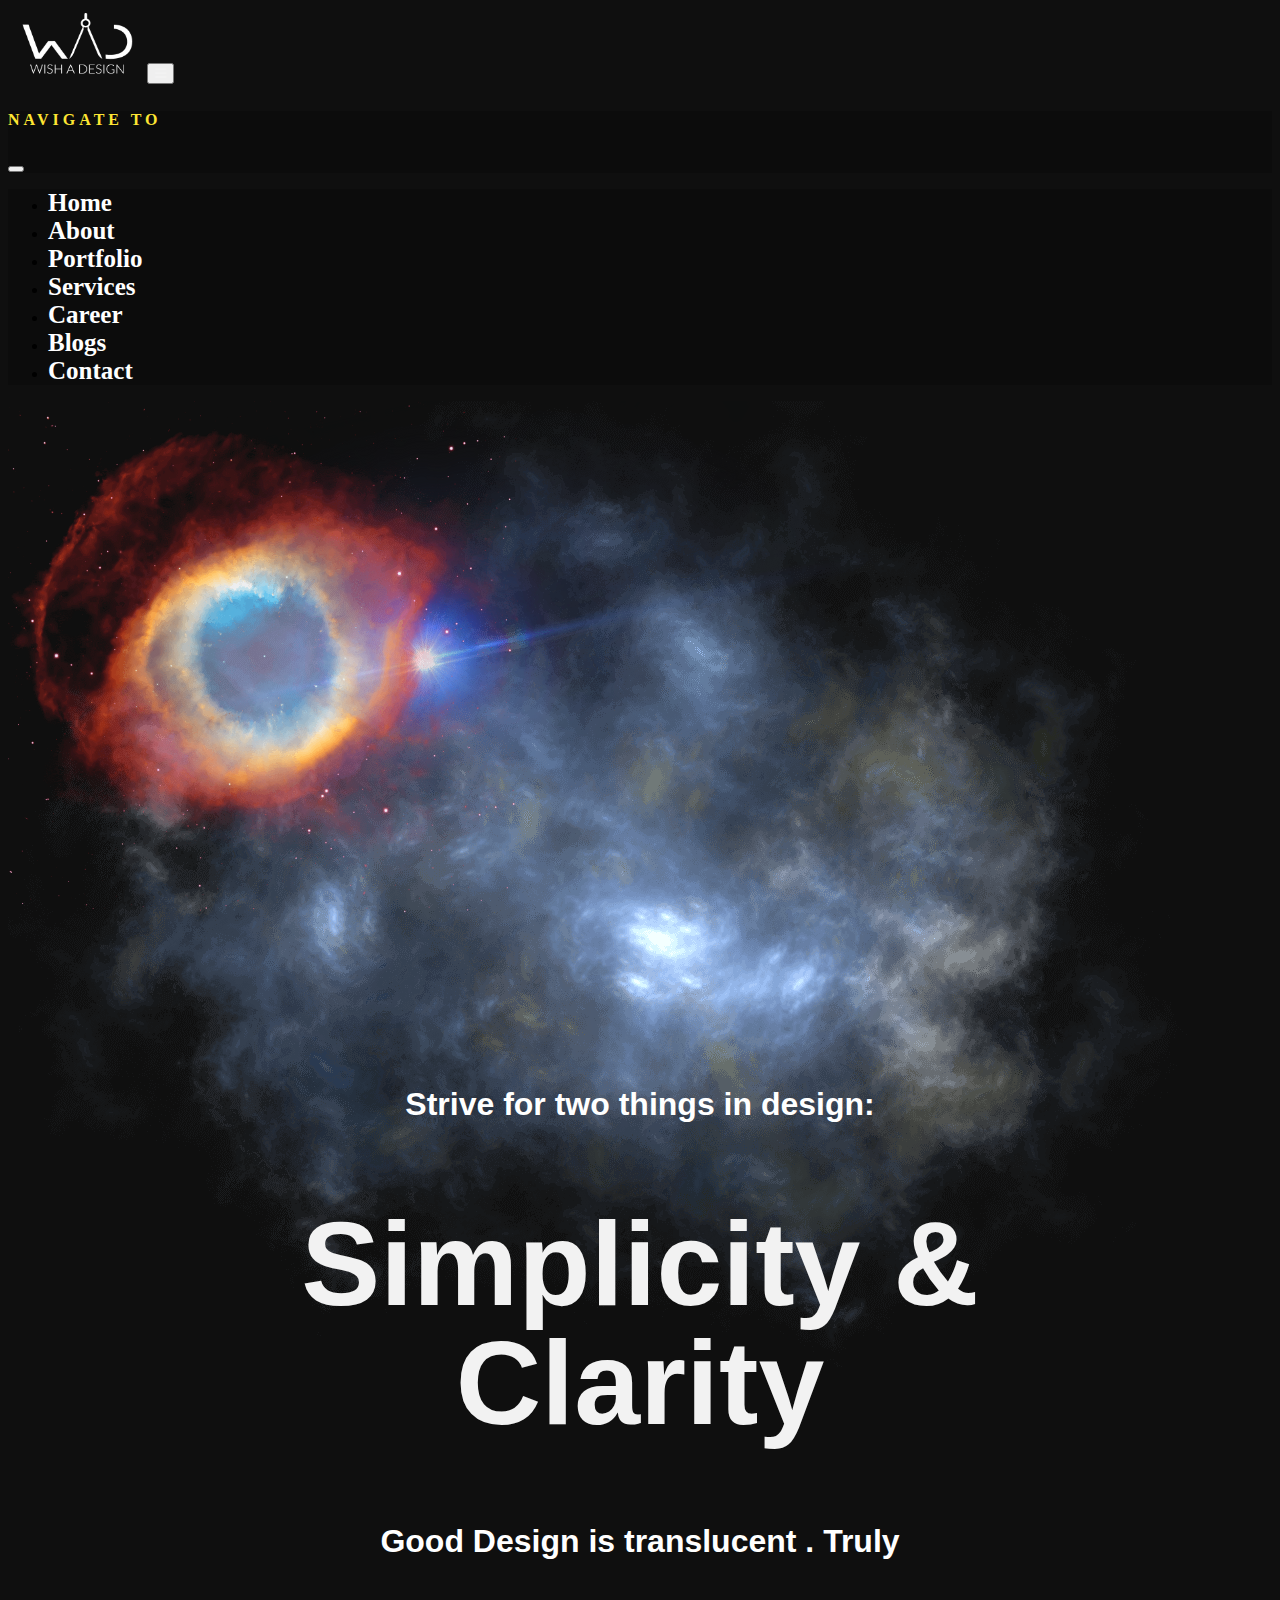
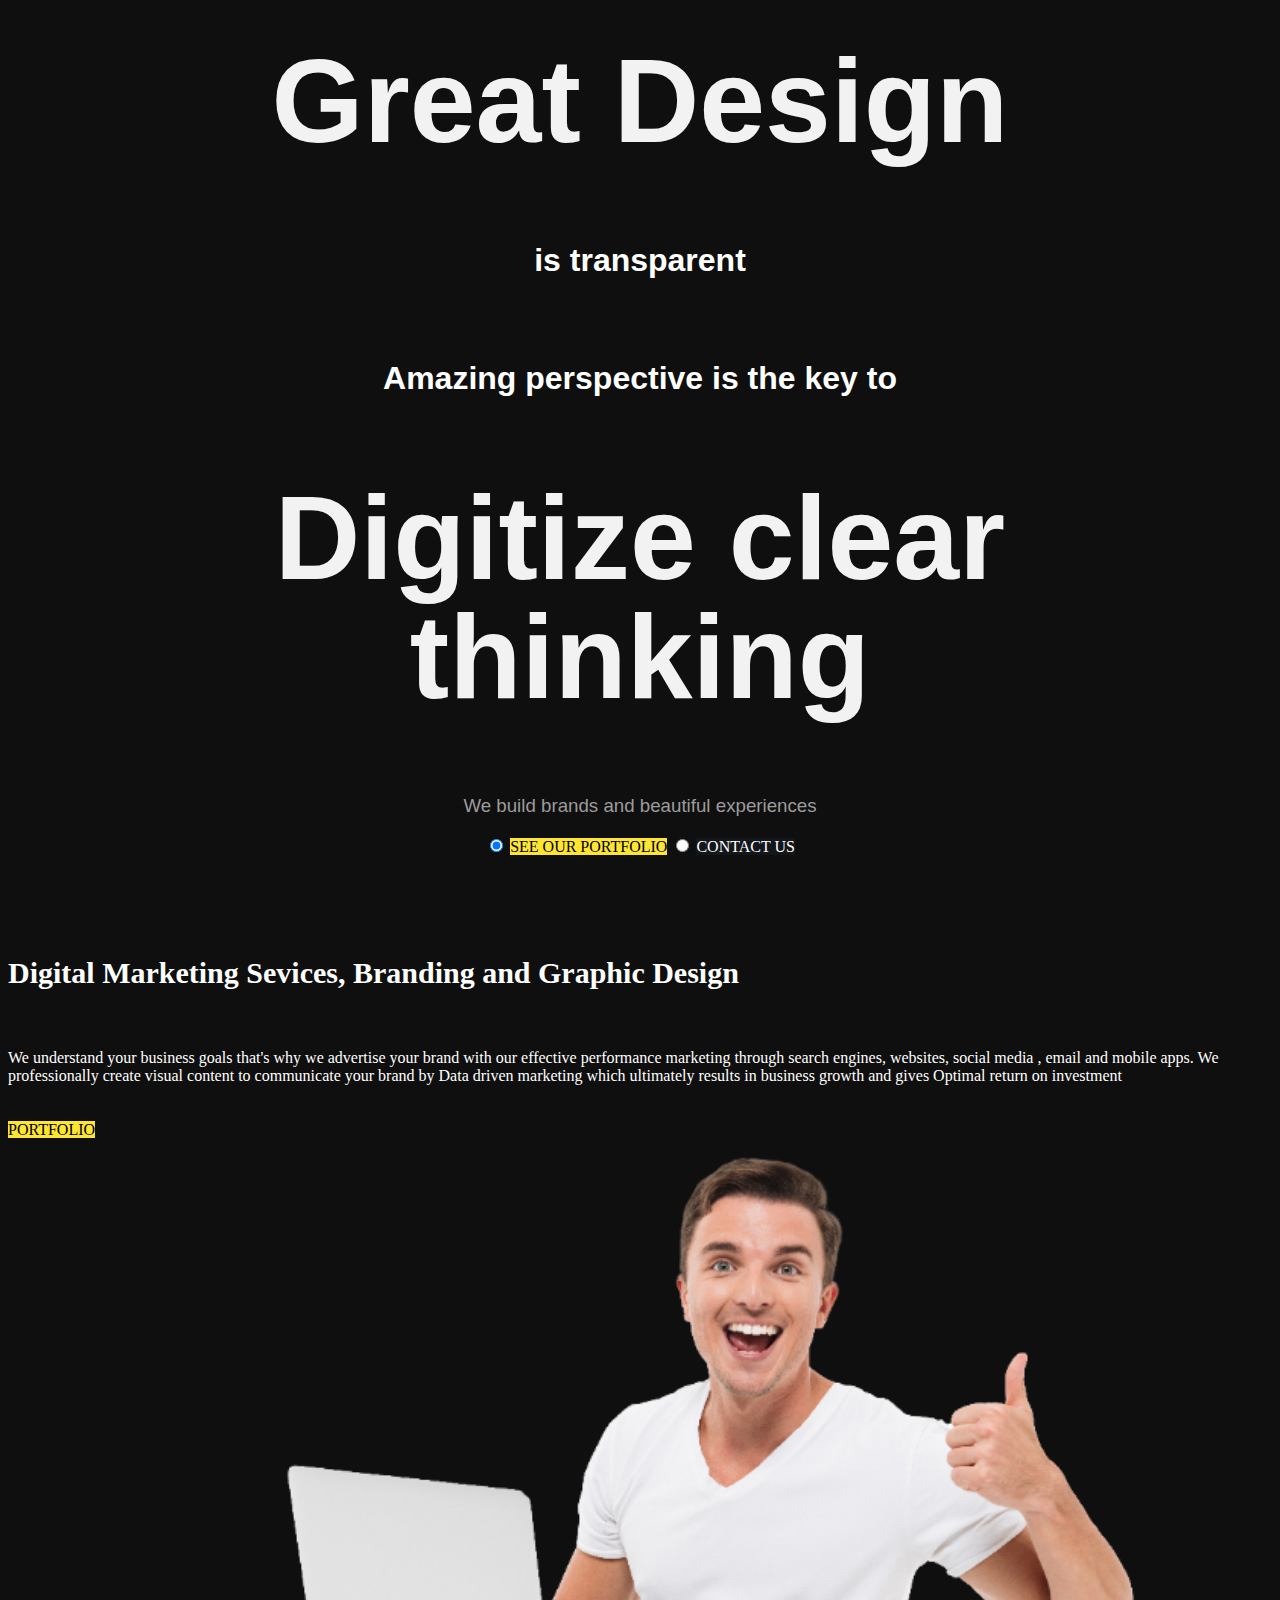
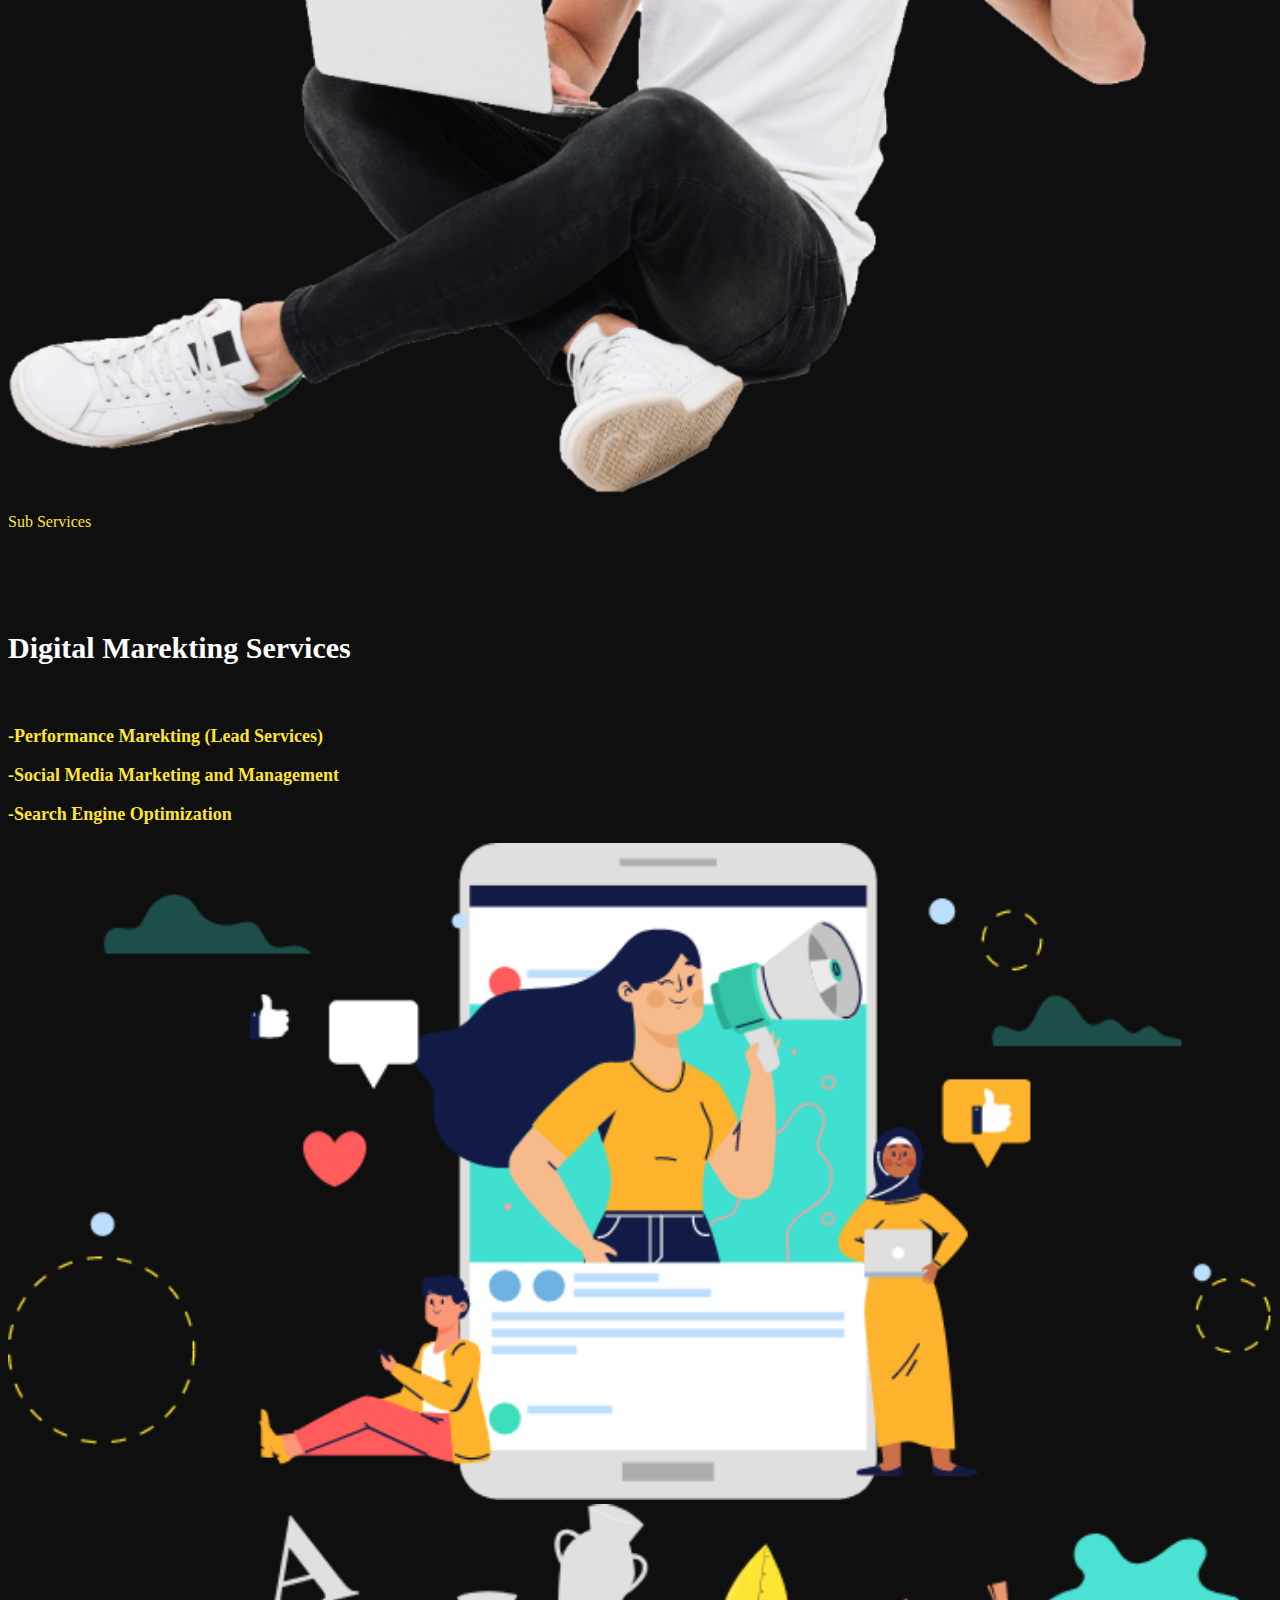
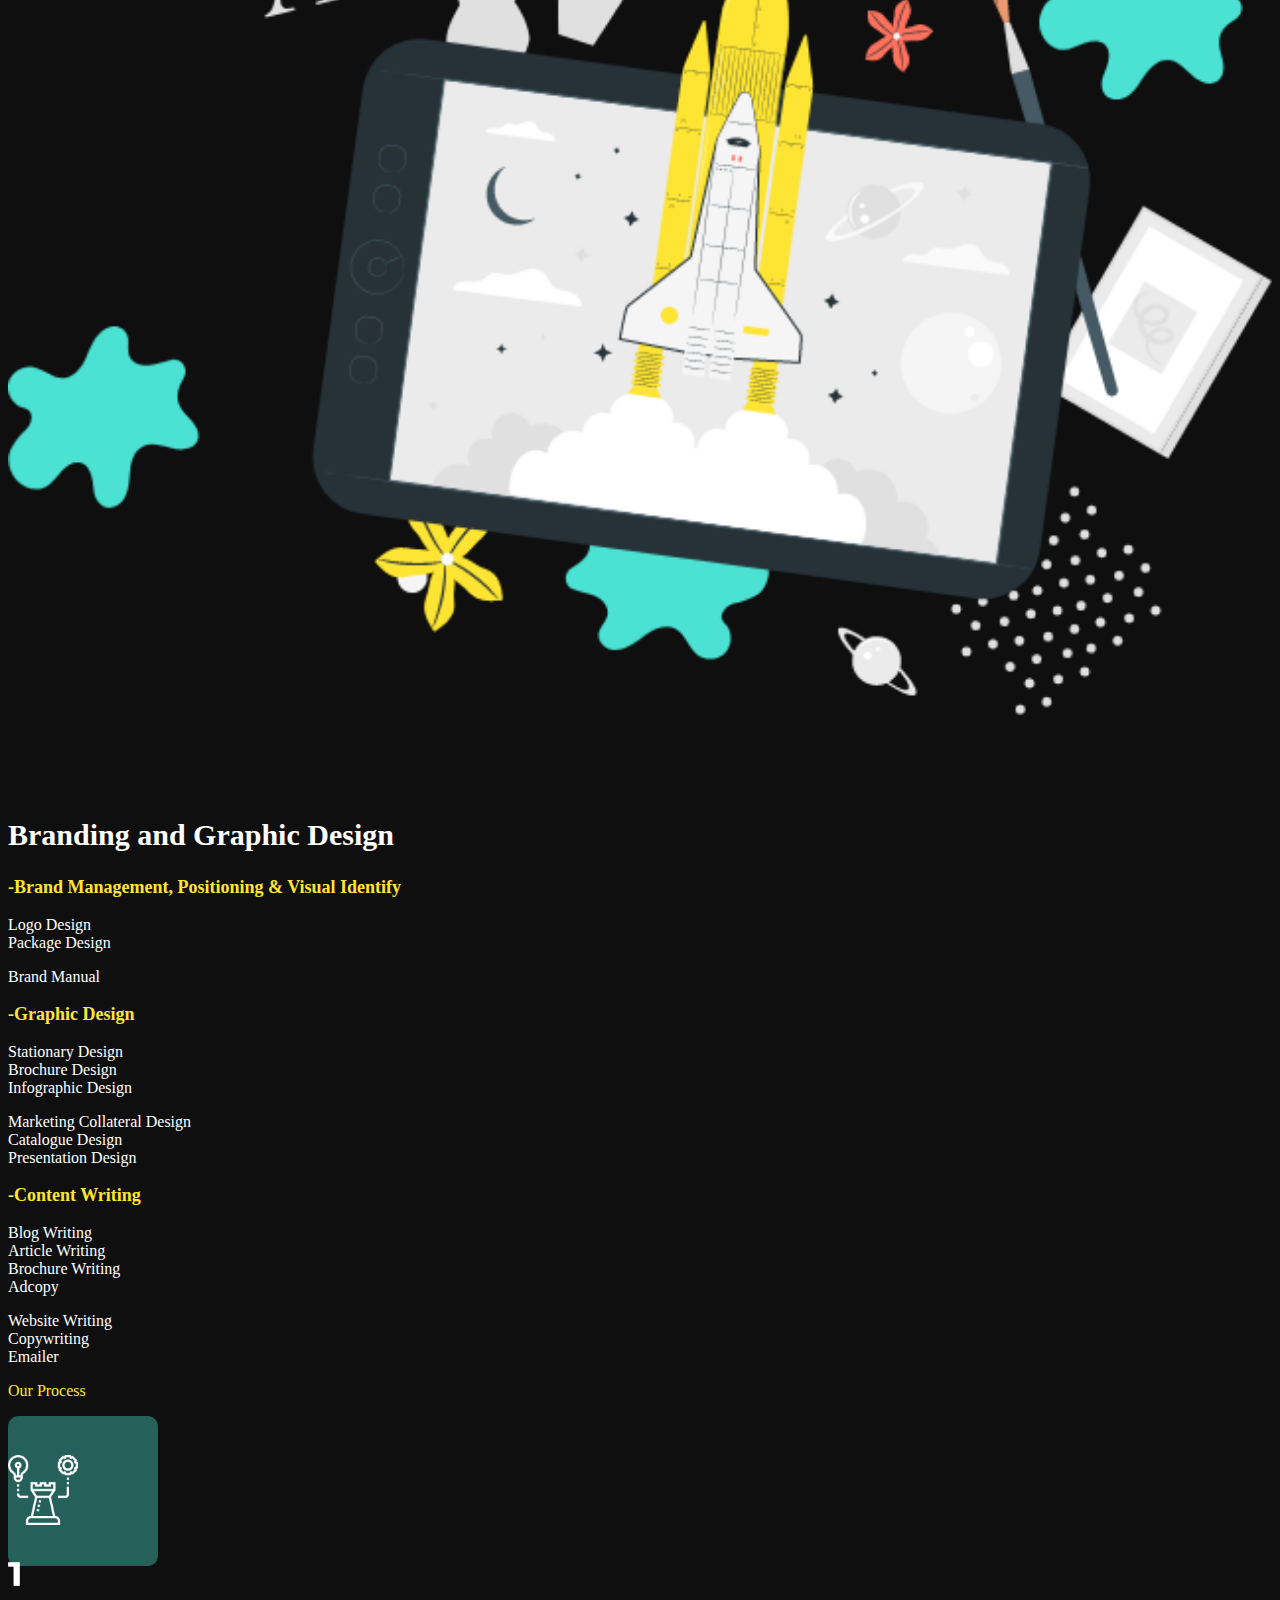
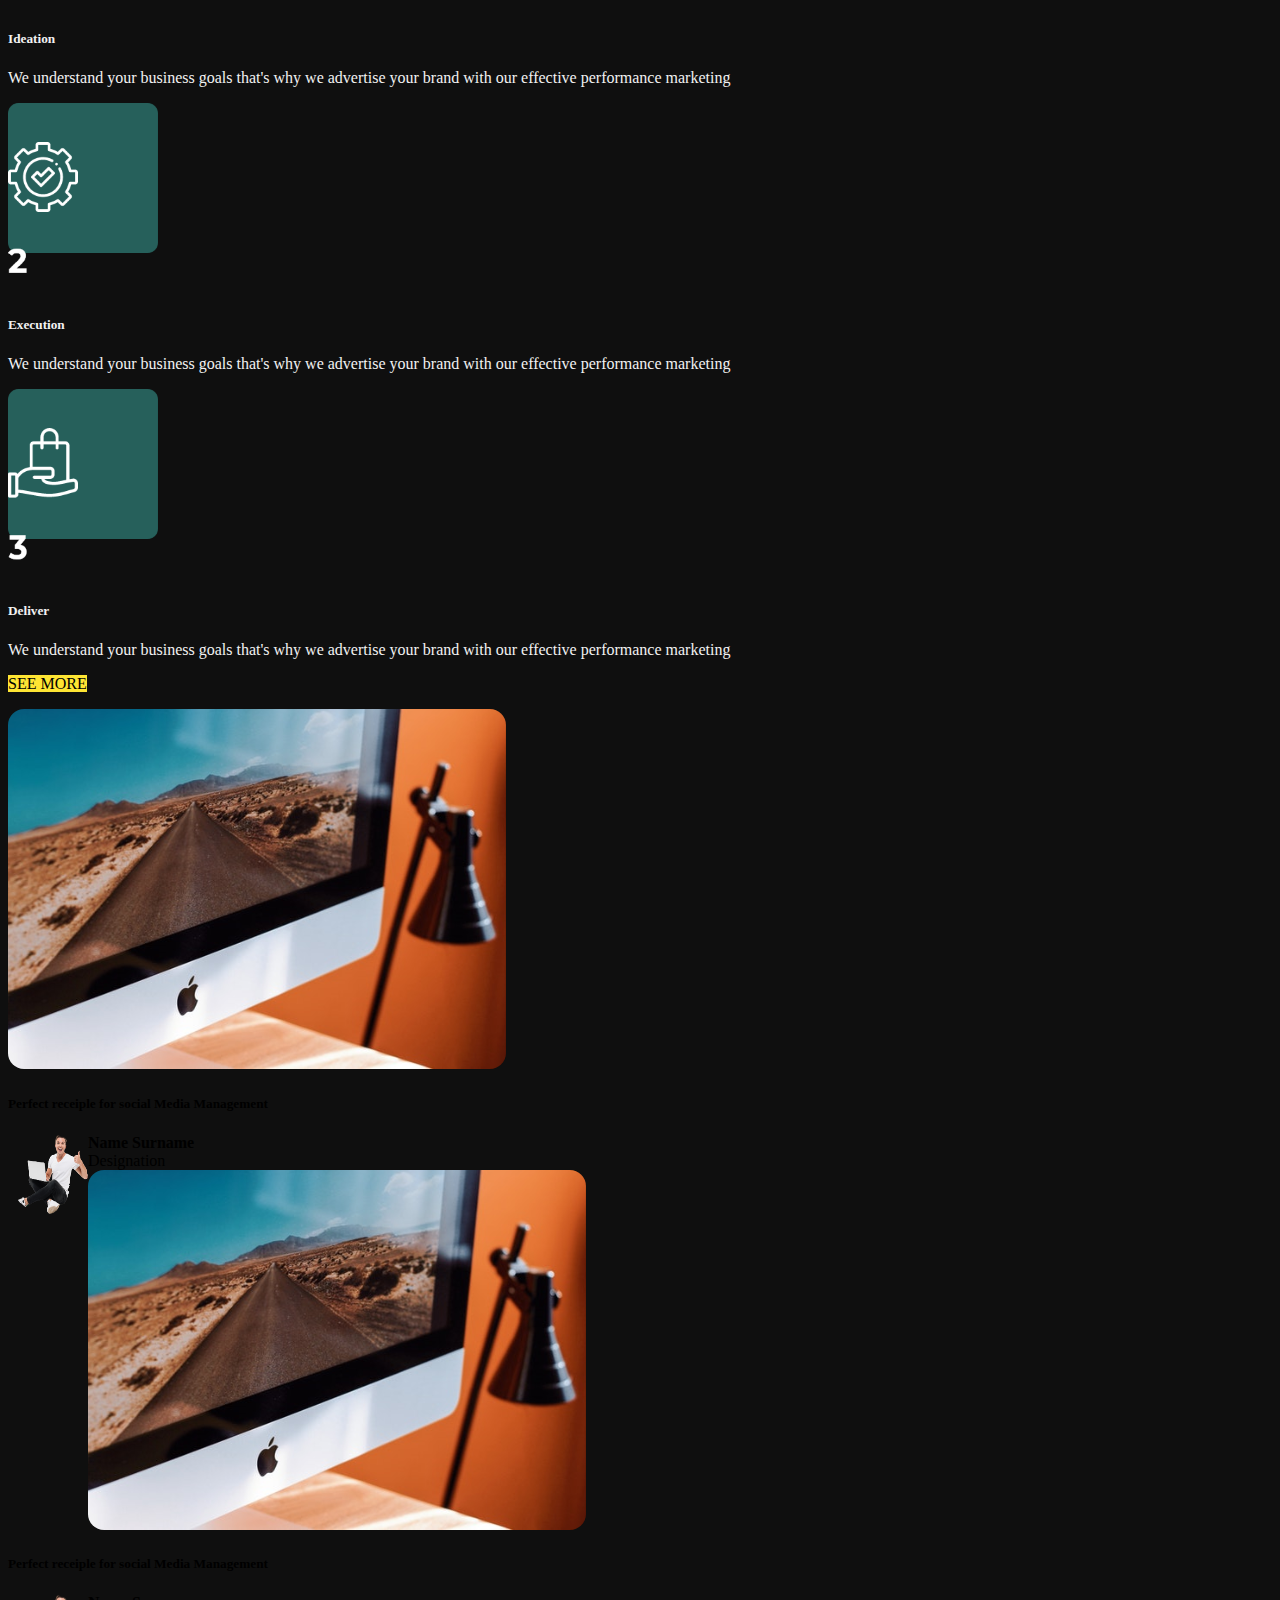
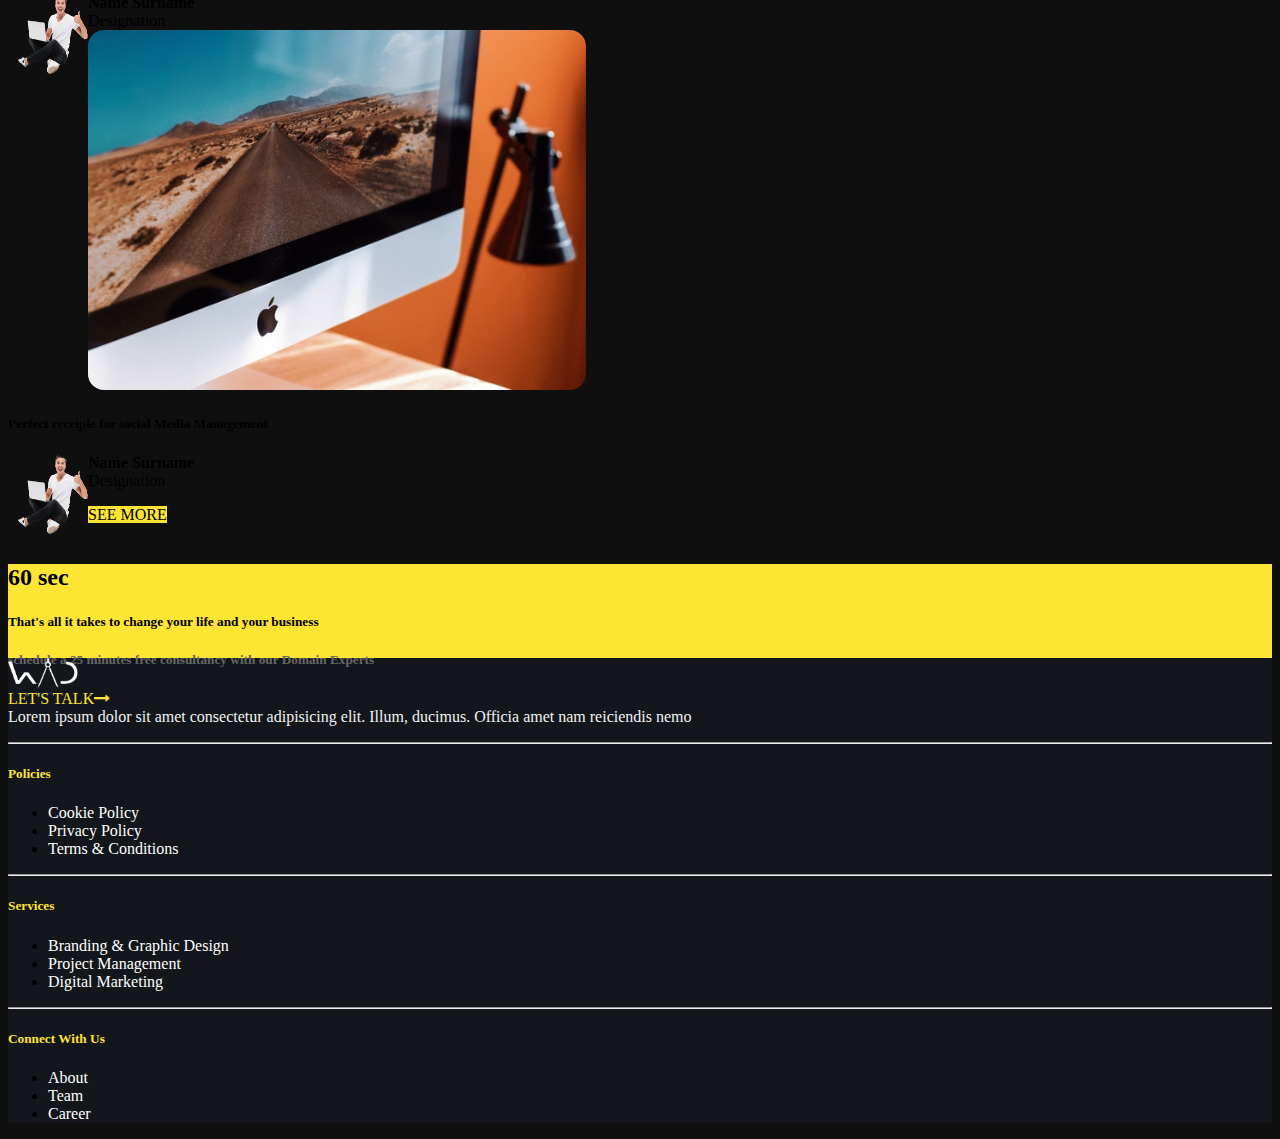
<file: Internship-Page1/index.html>
<!doctype html>
<html lang="en">

<head>
  <!-- Required meta tags -->
  <meta charset="utf-8">
  <meta name="viewport" content="width=device-width, initial-scale=1">
  <meta http-equiv="Content-Type" content="text/html; charset=gb18030">


  <!-- Bootstrap CSS -->
  <link rel="stylesheet" href="https://cdnjs.cloudflare.com/ajax/libs/font-awesome/4.7.0/css/font-awesome.min.css">
  <link href="https://cdn.jsdelivr.net/npm/bootstrap@5.0.1/dist/css/bootstrap.min.css" rel="stylesheet"
    integrity="sha384-+0n0xVW2eSR5OomGNYDnhzAbDsOXxcvSN1TPprVMTNDbiYZCxYbOOl7+AMvyTG2x" crossorigin="anonymous">

  <link href="index.css" rel="stylesheet">
  <link href="style.css" rel="stylesheet">


  <script src="https://maxcdn.bootstrapcdn.com/bootstrap/3.4.1/js/bootstrap.min.js"></script>




  <!-- <link rel="stylesheet" href="css/line-awesome-font-awesome.min.css"> -->

  <link href="https://cdn.lineicons.com/1.0.1/LineIcons.min.css" rel="stylesheet">
  <script src="https://cdn.jsdelivr.net/npm/@popperjs/core@2.9.3/dist/umd/popper.min.js"></script>




  <title>Service Page</title>
</head>

<body>



  <!--Navigation-->
  <nav class="navbar navbar-light transparent fixed-top">
    <div class="container-fluid">
      <a class="navbar-brand" href="#"><img src="logo.png" height="70" width="135" alt="Wish A Design"></a>
      <button class="navbar-toggler" type="button" data-bs-toggle="offcanvas" data-bs-target="#offcanvasNavbar"
        aria-controls="offcanvasNavbar">
        <span style="color:#F2F2F2"><i class="fa fa-bars"></i></span>
      </button>
      <div class="offcanvas offcanvas-end" tabindex="-1" id="offcanvasNavbar" aria-labelledby="offcanvasNavbarLabel">
        <div class="offcanvas-header" style="background-color:#0C0C0C ; ">
          <h5 class="offcanvas-title ps-5 pt-3" id="offcanvasNavbarLabel"
            style="font-family: montserrat; color:#FEE533; font-weight:700; font-size: 16px; letter-spacing: 4px;">
            NAVIGATE TO</h5>
          <button type="button" class="btn-close text-reset bg-light" data-bs-dismiss="offcanvas"
            aria-label="Close"></button>
        </div>
        <div class="offcanvas-body" style="background-color:#0C0C0C">
          <ul class="navbar-nav justify-content-end flex-grow-1 pe-3">
            <li class="nav-item pt-3 pb-3 ps-5">
              <a class="nav_link" aria-current="page" href="#">Home</a>
            </li>
            <li class="nav-item pb-3 pt-3 ps-5">
              <a class="nav_link" aria-current="page" href="#">About</a>
            </li>
            <li class="nav-item pb-3 pt-3 ps-5">
              <a class="nav_link" aria-current="page" href="#">Portfolio</a>
            </li>
            <li class="nav-item pt-3 pb-3 ps-5">
              <a class="nav_link" aria-current="page" href="#">Services</a>
            </li>
            <li class="nav-item pt-3 pb-3 ps-5">
              <a class="nav_link" aria-current="page" href="#">Career</a>
            </li>
            <li class="nav-item pt-3 pb-3 ps-5">
              <a class="nav_link" aria-current="page" href="#">Blogs</a>
            </li>
            <li class="nav-item pt-3 pb-3 ps-5">
              <a class="nav_link" aria-current="page" href="#">Contact</a>
            </li>


          </ul>

        </div>
      </div>
    </div>
  </nav>
  <!--Navigation bar-->


  <!--Animating images-->
  <div class="container px-4" style="background-size: cover;">
    <div class="row gx-5">
      <div class="col">
        <div class="p-3"><img src="lens-flare.png" alt="logo designing delhi" class="lens-flare img-responsive"></div>
      </div>
      <div class="col">
        <div class="p-3"> <img src="nebula.png" alt="creative agency delhi" class="nebula img-responsive"><img
            src="cloud-dust.png" alt="branding solutions" class="cloud-dust img-responsive"></div>
      </div>
    </div>
  </div>



  <!--animating image-->


  <div id="carouselExampleControls" class="carousel slide" class="home_space" data-bs-ride="carousel" style="position: relative; z-index:4; margin-top: -25%; transition: transform 2s ease;">
    <div class="carousel-inner">
      <div class="carousel-item active">
        <div>
          <h2 class="small_text">Strive for two things in design:</h2>
          <h1 class="large_text">Simplicity & <br> Clarity</h1>
        </div>
      </div>
      <div class="carousel-item">
        <div>
          <h2 class="small_text"> Good Design is translucent . Truly</h2>
          <h1 class="large_text"> Great Design </h1>
          <h2 class="small_text_2"> is transparent </h2>
        </div>
      </div>
      <div class="carousel-item">
        <div>
            <h2 class="small_text">Amazing perspective is the key to</h2>
            <h1 class="large_text">Digitize clear <br>thinking</h1>
          </div>
      </div>
    </div>



    <!--Before button text-->
    <h3 style="font-family:montserrat,sans-serif; font-weight:300; color:#9c9c9c; text-align: center; "
      class="pt-5 pb-3">
      We build brands and beautiful experiences
    </h3>

    
    <!--before button text-->
    <!--social icons-->
    <div>
      <ul class="home-social">
        <li class="pt-3 pb-3">
          <a href="#" data-toggle="tooltip" title="Facebook"><i class="lni-facebook" aria-hidden="true"></i></a>
        </li>

        <li class="pt-3 pb-3">
          <a href="#" data-toggle="tooltip" title="Twitter"><i class="lni-twitter" aria-hidden="true"></i></a>
        </li>

        <li class="pt-3 pb-3">
          <a href="#" data-toggle="tooltip" title="LinkedIn"><i class="lni-linkedin" aria-hidden="true"></i></a>
        </li>

        <li class="pt-3 pb-3">
          <a href="#" data-toggle="tooltip" title="Behance"><i class="lni-behance" aria-hidden="true"></i></a>
        </li>


      </ul>
    </div>

    <script>
      $(document).ready(function () {
        $('[data-toggle="tooltip"]').tooltip();
      });
    </script>

    <!--social icons-->


  


    <div class="container">
      <div class="row">
        <div class="col order-last">
          
        </div>
        <div class="col">
          <div class="home_button">
            <div class="btn-group" role="group" aria-label="Basic radio toggle button group">
              <input type="radio" class="btn-check" name="btnradio" id="btnradio1" autocomplete="off" checked>
              <label class="btn pt-3 pb-3  pe-3 ps-3 mt-5 btn-block" for="btnradio1" style="background-color: #FEE533; border-radius: 0%; font-family:montserrat; font-weight: 500;" >SEE OUR PORTFOLIO</label>
      
              <input type="radio" class="btn-check" name="btnradio" id="btnradio2" autocomplete="off">
              <label class="btn pt-3 pb-3 pe-3 ps-3 mt-5" for="btnradio2"
                style="background-color:#13161B;  border-radius: 0%; font-family:montserrat;font-weight: 500;  "><a
                  href="#">CONTACT US</a></label>
            </div>
          </div>
        </div>
        <div class="col order-first">
          
        </div>
      </div>
    </div>

    


    <!--FIRST CONTENT-->
    <div class="container">

      <div class="row g-">
        <div class="col-md-6">
          <h2 class="first_heading">Digital Marketing Sevices, Branding and Graphic Design</h2><br>
          <p class="first_para fs-6">We understand your business goals that's why we advertise your
            brand with our effective performance marketing through search
            engines, websites, social media , email and mobile apps. We
            professionally create visual content to communicate your brand
            by Data driven marketing which ultimately results in business
            growth and gives Optimal return on investment<br><br><br>
            <!--<a href="#" class="button" role="button" data-bs-toggle="button" aria-pressed="true">PORTFOLIO</a></p></div>-->
            <a href="#" class="btn" role="button" data-bs-toggle="button"
              style="background-color: #FEE533; color:black;   border-radius:0%;">PORTFOLIO</a>
          </p>
        </div>
        <div class="col-md-6 mt-5 mb-4"><img src="Rectangle 49.png" class="man" alt="..."></div>
      </div>
    </div>
    <!--FIRST CONTENT-->


    <!--CENTER HEADING 1-->
    <div class="head">
      <p class="text-center fs-2 mt-2 mb-1">Sub Services</p>
    </div>
    <!--CENTER HEADING 1-->


    <!--SECOND CONTENT-->
    <div class="container">
      <div class="row">
        <div class="col-lg-7 lh-base">
          <h2 class="first_heading">Digital Marekting Services</h2><br>
          <p class="pointers">-Performance Marekting (Lead Services) </p>
          <p class="pointers">-Social Media Marketing and Management</p>
          <p class="pointers">-Search Engine Optimization</p>
        </div>
        <div class="col-lg-5 mt-5"><img src="Group 125.png" class="work" alt="...">
        </div>
      </div>
      <!--SECOND CONTENT-->

      <!--THIRD CONTENT-->
      <div class="container">
        <div class="row gx-5" class="row_manual">
          <div class="col-lg-5 mt-5"><img src="Group 1086.png" alt="Tablet" class="rocket"></div>
          <div class="col-lg-7">
            <h2 class="first_heading">Branding and Graphic Design</h2>


            <div class="row">
              <div class="col-12">
                <h3 class="pointers">-Brand Management, Positioning & Visual Identify</h3>
              </div>
              <div class="col-6">
                <p class="first_para">Logo Design<br>Package Design</p>
              </div>
              <div class="col-6">
                <p class="first_para">Brand Manual</p>
              </div>
            </div>



            <div class="row">
              <div class="col-12">
                <h3 class="pointers">-Graphic Design</h3>
              </div>
              <div class="col-6">
                <p class="first_para">Stationary Design <br>Brochure Design <br>Infographic Design</p>
              </div>
              <div class="col-6">
                <p class="first_para">Marketing Collateral Design<br>Catalogue Design <br>Presentation Design </p>
              </div>
            </div>



            <div class="row">
              <div class="col-12">
                <h3 class="pointers">-Content Writing</h3>
              </div>
              <div class="col-6">
                <p class="first_para">Blog Writing<br>Article Writing<br>Brochure Writing<br>Adcopy</p>
              </div>
              <div class="col-6">
                <p class="first_para">Website Writing<br>Copywriting <br> Emailer</p>
              </div>
            </div>


          </div>
        </div>
      </div>
    </div>

    <!--THIRD CONTENT-->

    <!-- Optional JavaScript; choose one of the two! -->
    <!-- Option 1: Bootstrap Bundle with Popper -->
    <script src="https://cdn.jsdelivr.net/npm/bootstrap@5.0.1/dist/js/bootstrap.bundle.min.js"
      integrity="sha384-gtEjrD/SeCtmISkJkNUaaKMoLD0//ElJ19smozuHV6z3Iehds+3Ulb9Bn9Plx0x4"
      crossorigin="anonymous"></script>

    <!--CENTER HEADING 2-->
    <div class="head">
      <p class="text-center fs-2 mt-5 mb-5">Our Process</p>
    </div>
    <!--CENTER HEADING 2-->


    <!--PROCESS-->
    <div class="container">

      <div class="row row-cols-1 row-cols-md-3 g-4 text-center">
        <div class="col">
          <div>
            <img src="Rectangle 18.png" class="card-img-top" style="width:150px; height:150px;" alt="...">
            <div class="img">
              <img src="Group 17.png" alt="Ideation" width="70" height="70">
            </div>
            <div class="number">
              <img src="1.png" height="40" width="15">
            </div>
          </div>
          <div class="cards ms-5 me-5">
            <h5 class="fw-bold fs-4 ">Ideation</h5>
            <p class="fw-2 lh-sm fs-6 mb-3">We understand your business goals that's why we advertise your brand with
              our
              effective
              performance marketing</p>
          </div>
        </div>


        <div class="col">
          <div>
            <img src="Rectangle 18.png" class="card-img-top" style="width:150px; height:150px;" alt="...">
            <div class="img">
              <img src="Group 1088.png" height="70" width="70" alt="Execution">
            </div>
            <div class="number">
              <img src="2.png" height="40" width="20">
            </div>
          </div>
          <div class="cards ms-5 me-5 mb-2">
            <h5 class="fw-bold fs-4">Execution</h5>
            <p class="fw-2 lh-sm fs-6">We understand your business goals that's why we advertise your brand with our
              effective
              performance marketing</p>
          </div>
        </div>


        <div class="col">
          <div>
            <img src="Rectangle 18.png" class="card-img-top" style="width:150px; height:150px;" alt="...">
            <div class="img">
              <img src="Group 1087.png" height="70" width="70" alt="Deliver">
            </div>
            <div class="number">
              <img src="3.png" height="40" width="20">
            </div>
          </div>
          <div class="cards ms-5 me-5 mb-2">
            <h5 class="fw-bold fs-4">Deliver</h5>
            <p class="fw-2 lh-sm fs-6">We understand your business goals that's why we advertise your brand with our
              effective
              performance marketing</p>
          </div>
        </div>
      </div>
    </div>
    <!--PROCESS-->


    <!--CENTER BUTTON 1-->
    <div class="head">
      <p class="text-center mt-4 mb-5"> <a href="#" class="btn" role="button" data-bs-toggle="button"
          style="background-color: #FEE533;color:black;  border-radius:0%;">SEE MORE</a></p>
    </div>
  </div>
  <!--CENTER BUTTON 1-->




  <!--CARDS-->
  <div class="container">
    <div class="row row-cols-1 row-cols-md-3 g-4" style="font-family: montserrat;">
      <div class="col">
        <div class="card h-100 rounded-3">
          <img src="Group 9.png" class="card-img-top rounded-3" alt="desk">
          <div class="card-body">
            <h5 class="card-title">Perfect receiple for social Media
              Management</h5>
            <img src="Rectangle 49.png" class="photo" height="80" width="80">
            <strong>Name Surname</strong><br>Designation

          </div>

        </div>
      </div>
      <div class="col">
        <div class="card h-100 rounded-3">
          <img src="Group 9.png" class="card-img-top rounded-3" alt="desk">
          <div class="card-body">
            <h5 class="card-title">Perfect receiple for social Media
              Management</h5>
            <img src="Rectangle 49.png" class="photo" height="80" width="80">
            <strong>Name Surname</strong><br>Designation
          </div>

        </div>
      </div>
      <div class="col">
        <div class="card h-100 rounded">
          <img src="Group 9.png" class="card-img-top rounded" alt="desk">
          <div class="card-body">
            <h5 class="card-title">Perfect receiple for social Media
              Management</h5>
            <p class="card-text">
              <img src="Rectangle 49.png" class="photo" height="80" width="80">
              <strong>Name Surname</strong><br>Designation

            </p>
          </div>

        </div>
      </div>
    </div>
  </div>
  <!--CARDS-->


  <!--CENTER BUTTON 2-->
  <div class="head">
    <p class="text-center mt-5 mb-5"><a href="#" class="btn mt-mb-4" role="button" data-bs-toggle="button"
        style="background-color: #FEE533; color:black; border-radius:0%;">SEE MORE</a></p>
  </div>
  </div>
  <!--CENTER BUTTON 2-->


  <!--BEFORE FOOTER-->
  <div class="last">
    <div class="container">
      <div class="row g-0 pt-3 pb-2">
        <div class="col-sm-6 col-md-10 fw-bolder">
          <h2>60 sec</h2>
          <h5>That's all it takes to change your life and your business</h5>
          <h5 style="color:#666666;">schedule a 25 minutes free consultancy with our Domain Experts</h5>
        </div>
        <div class="col-6 col-md-2">
          <a href="#" class="btn" role="button" data-bs-toggle="button" style="background-color:#13161B; color:#FEE533;"
            aria-pressed="true">LET'S TALK<i class="fa fa-long-arrow-right"></i></a>
        </div>
      </div>
    </div>
  </div>
  </div>
  <!--BEFORE FOOTER-->






  <!-- FOOTER -->
  <footer class="page-footer font-small pb-5" style="background-color:#13161B">

    <!-- Footer Links -->
    <div class="container text-left text-md-left mt-5" style="font-family:montserrat;">

      <!-- Grid row -->
      <div class="row">

        <!-- Grid column -->
        <div class="col-md-3 mx-auto">

          <!-- Links -->

          <img src="Group 3.png" class="lh-base fs-6 mb-4 mt-4" height="30" width="70">

          <p style="color:#F2F2F2">
            Lorem ipsum dolor sit amet consectetur adipisicing elit. Illum, ducimus. Officia amet nam reiciendis nemo
          </p>


        </div>
        <!-- Grid column -->

        <hr class="clearfix w-100 d-md-none">

        <!-- Grid column -->
        <div class="col-md-3 mx-auto">

          <!-- Links -->
          <h5 class="mt-3 mb-4 " style="color:#FEE533">Policies</h5>

          <ul class="list-unstyled lh-lg fs-6">
            <li>
              <a href="#!">Cookie Policy</a>
            </li>
            <li>
              <a href="#!">Privacy Policy</a>
            </li>
            <li>
              <a href="#!">Terms & Conditions</a>
            </li>

          </ul>

        </div>
        <!-- Grid column -->

        <hr class="clearfix w-100 d-md-none">

        <!-- Grid column -->
        <div class="col-md-3 mx-auto">

          <!-- Links -->
          <h5 class="font-weight-bold mt-3 mb-4" style="color:#FEE533;">Services</h5>

          <ul class="list-unstyled lh-lg fs-6">
            <li>
              <a href="#!">Branding & Graphic Design</a>
            </li>
            <li>
              <a href="#!">Project Management</a>
            </li>
            <li>
              <a href="#!">Digital Marketing</a>
            </li>

          </ul>

        </div>
        <!-- Grid column -->

        <hr class="w-100 d-md-none">

        <!-- Grid column -->
        <div class="col-md-3">

          <!-- Links -->
          <h5 class="font-weight-bold mt-3 mb-4" style="color:#FEE533;">Connect With Us</h5>

          <ul class="list-unstyled lh-lg fs-6">
            <li>
              <a href="#!">About </a>
            </li>
            <li>
              <a href="#!">Team</a>
            </li>
            <li>
              <a href="#!">Career</a>
            </li>

          </ul>

        </div>
        <!-- Grid column -->

      </div>
      <!-- Grid row -->

    </div>
    <!-- Footer Links -->

  </footer>
  <!-- FOOTER -->




  <!-- Option 2: Separate Popper and Bootstrap JS -->

  <script src="https://cdn.jsdelivr.net/npm/@popperjs/core@2.9.2/dist/umd/popper.min.js"
    integrity="sha384-IQsoLXl5PILFhosVNubq5LC7Qb9DXgDA9i+tQ8Zj3iwWAwPtgFTxbJ8NT4GN1R8p"
    crossorigin="anonymous"></script>
  <script src="https://cdn.jsdelivr.net/npm/bootstrap@5.0.1/dist/js/bootstrap.min.js"
    integrity="sha384-Atwg2Pkwv9vp0ygtn1JAojH0nYbwNJLPhwyoVbhoPwBhjQPR5VtM2+xf0Uwh9KtT"
    crossorigin="anonymous"></script>

</body>

</html>
</file>
<file: Internship-Page1/index.css>
/*BODY*/
body{
  background-color:#0F0F0F;
}
/*BODY*/


/*LINKS*/
a:link{
  text-decoration: none;
  color:#FFFFFF;
}


a:visited{
  text-decoration: none;
  color:#FFFFFF;
}

a:hover{
  text-decoration: none;
  color:#FEE533;
}

a:active{
  text-decoration: none;
  color:#FEE533;
}


/*LINKS*/


/*NAVIGATION*/
.nav_links{
  color:white; 
  padding:0px 25px 0px 25px;
  display:block;
  text-align: center;
}

/*NAVIGATION*/

/*CENTER HEADINGS AND BUTTONS*/
.head{
  color:#FEE533;  }

/*CENTER HEADINGS AND BUTTONS*/


/*FIRST CONTENT*/
.first_heading{
  color:#FFFFFF;
  padding-top:75px;
  font-weight:800;  
  font-size:30px;
  font-family:montserrat;  
}

.first_para{
  color:#FFFFFF;    
  font-family:montserrat;
}

.man{   
  height:100%; 
  width:90%;
}


/*FIRST CONTENT*/


/*SECOND CONTENT POINTERS*/
.pointers{
  color:#FEE533; 
  font-weight: 700;  
  font-size:18px;
}

.work{
  width:100%;
  height:100%;
}
/*SECOND CONTENT POINTERS*/


/*PROCESS*/

.img{
  position:relative;
  top:-115px;
}

.number{
  position:relative;
  top:-90px;  
}

.cards{
  margin-top:-80px;
  color:#F2F2F2;
  font-family:montserrat;
  }

/*PROCESS*/
/*THIRD CONTENT POINTERS*/
.row_manual{
  margin-top:50px;
}
.rocket{ 
  height:70%;
  width:100%;
}

/*THIRD CONTENT*/

/*CARDS*/
.photo{
  float:left; 
  border-radius:50%; 
  }
/*CARDS*/


/*BEFORE FOOTER*/
.last{ 
  margin:40px 0px -50px 0px; 
  background-color: #FEE533;
  font-family: montserrat;
}
/*BEFORE FOOTER*/

/*MEDIA QUERIES*/

@media screen and (max-width:780px){
  .pointer{
    font-size:10px;
  }
  
  .first_heading{
    font-size:24px;
  }
  
  .man{
    width:100%;
    height:100%;
  }

  .rocket{
    width:100%;
    height:100%;
  }
}

@media screen and (max-width:600px){
  .man{
    height:100%;
    width:100%;
  }
  
  .first_heading{
    padding-top:30px;
  }
   
}
/*MEDIA QUERIES*/
</file>
<file: Internship-Page1/style.css>
.nav_link{
    color:#F2F2F2;
    font-family: montserrat;
    font-weight: 700;
    font-size: 25px;
}

.cloud-dust{
    position: relative;
    max-width: 100%;
    z-index: 1;
   animation: cloud-dust 60s infinite linear;
}

.nebula{
    max-width: 40%;
    z-index: 2;    
    position: absolute;
    animation: nebula 40s infinite linear;   
}

  @keyframes nebula{
    from {
      transform: rotate(0deg);
    }
    to {
      transform: rotate(359deg);
    }
}

@keyframes cloud-dust{
    from {
        transform: rotate(0deg);
    }

    to{
        transform: rotate(359deg);
    }
}


.home_text{
 font-family: montserrat;
color: #F2F2F2;
text-align:center;
z-index: 4;
position:relative;
margin-top:-80%;
}


 
 
.home_button{
    text-align: center;
}


.lens-flare{
    max-width: 120%;
    animation:lens-flare 20s infinite  linear;
     position: absolute;  

}

@keyframes lens-flare{
from{transform: translate(-300px,-200px); }
 to{transform: translate(-100px,-80px);}
}





.home-social{
    list-style-type: none;
    position:absolute;
    
}

@media screen and (max-width:1024px) {
    .home-social{
        display: none;
    }
    
}

.large_text{
    font-weight:700;
    font-size: 7.4rem;
    line-height: 1;
    font-family: montserrat,sans-serif;
    text-align: center;
    color:#F2F2F2;
    
}

.small_text{
    font-weight:600;
    font-size:2rem;
    line-height: 1.3;
    font-family:montserrat,sans-serif;
    text-align: center;
    color:#FFFFFF;
    text-rendering: optimizeLegibility;
    margin-top: 1.8rem;
}


.small_text_2{
    font-weight:600;
    font-size:2rem;
    line-height: 1.3;
    font-family:montserrat,sans-serif;
    text-align: center;
    color:#FFFFFF;
    text-rendering: optimizeLegibility;
    margin-top: 1.8rem;
    padding-bottom: 48px;
}


@media screen and (max-width:1020px){
    .large_text{
        font-weight:600;
        font-size:4.4rem;
        }

        .small_text{
            font-weight:500;
            font-size:20px;
        }

        .small_text_2{
            font-weight:500;
            font-size:20px;
            padding-bottom: 16px;
        }
}

@media screen and (max-width:590px){
    .large_text{
        font-weight:500;
        font-size:3.4rem;
    }

    .small_text{
        font-weight:400;
        font-size:1.17em;
        margin-top: 80px;
    }

    .small_text_2{
        font-weight:400;
        font-size:1.17em;
    }
}

@media screen and (max-width:370px){
    .large_text{
        font-weight:500;
        font-size:3rem;
    }

    .small_text{
        font-weight:400;
        font-size:1em;
    }

    .small_text_2{
        font-weight:400;
        font-size:1em;
    }
}
</file>
